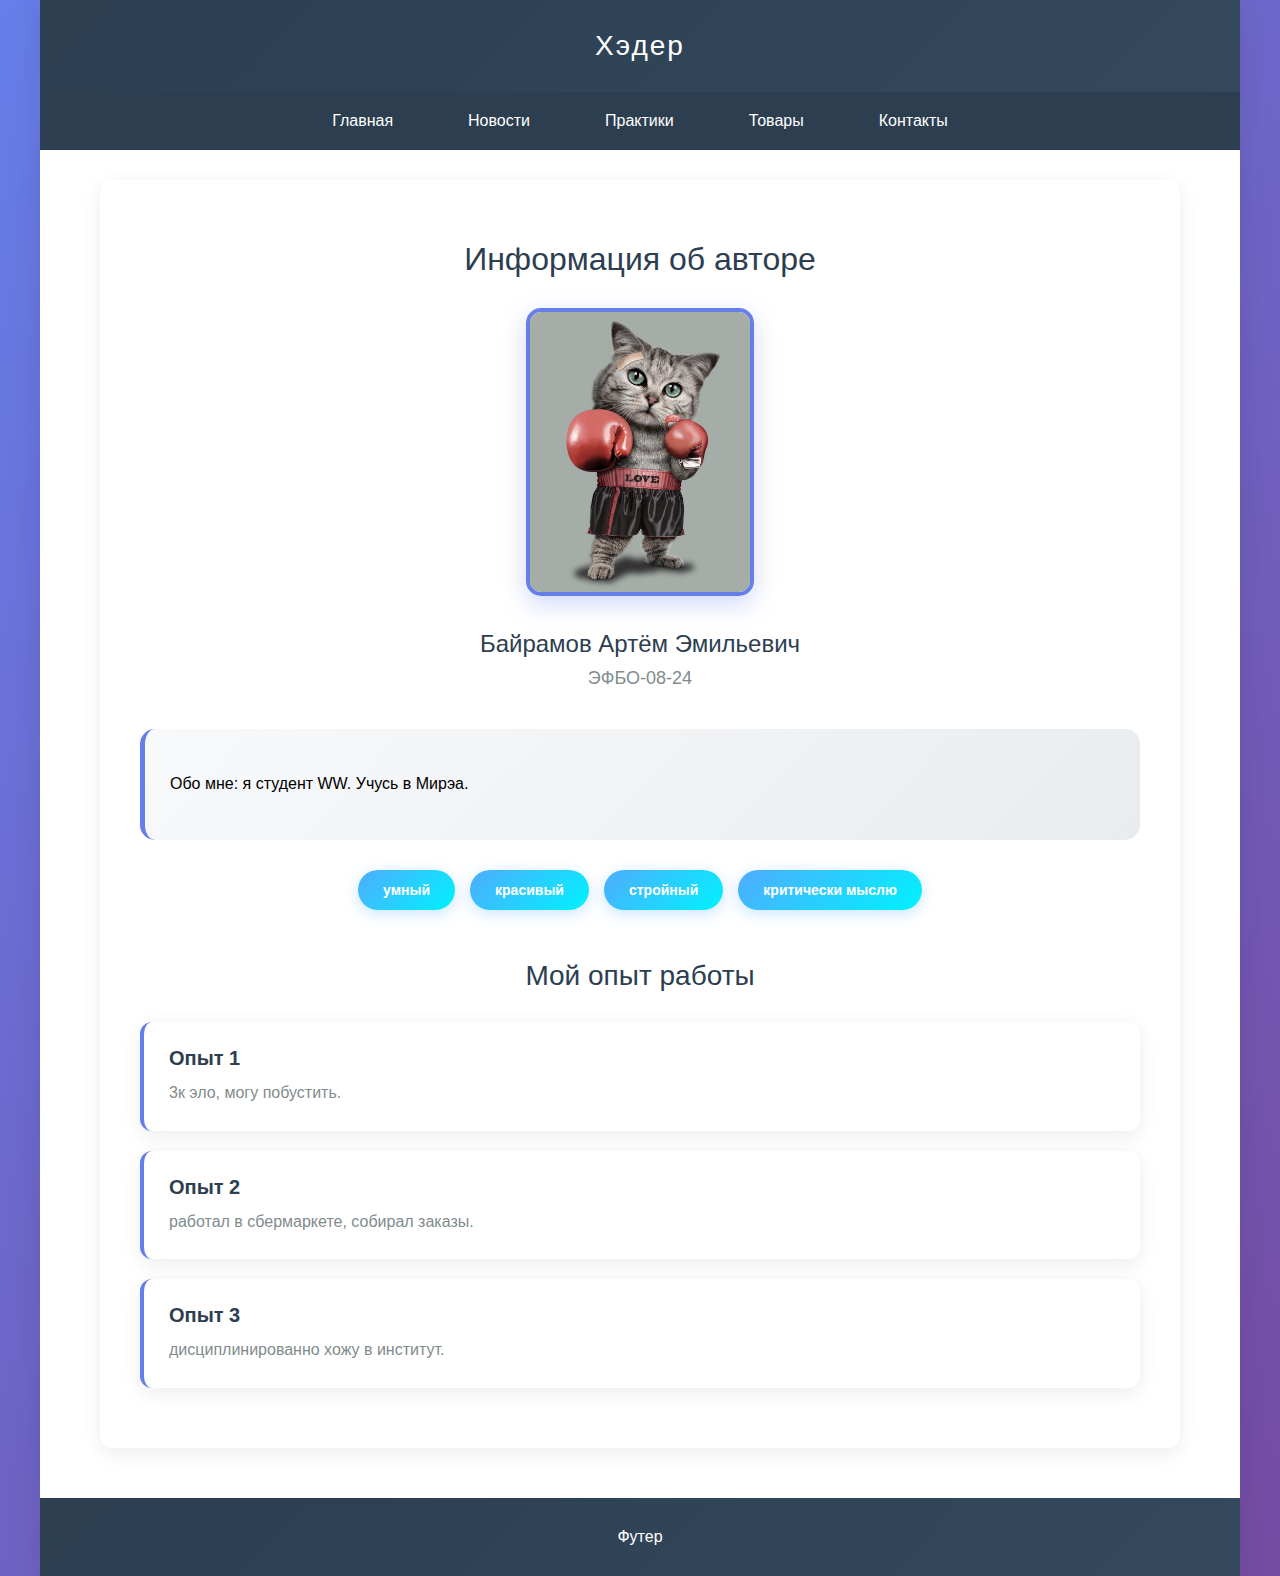
<file: index.html>
<!DOCTYPE html>
<html lang="ru">
 <head>
 <meta charset="UTF-8">
 <meta name="viewport" content="width=device-width, initial-scale=1.0">
 <title>Семестровая работа</title>
 <link rel="stylesheet" href="src/style/styles.css">
 </head>
   <link rel="icon" type="image/x-icon" href="/favicon.ico">
 <body>
 <div class="page-container">
 <div class="header">Хэдер</div>
 <div class="nav">
 <ul class="nav-list">
 <li class="nav-item"><a class="nav-link"
href="/index.html">Главная</a></li>
 <li class="nav-item"><a class="nav-link"
href="src/pages/news.html">Новости</a></li>
 <li class="nav-item"><a class="nav-link"
href="src/pages/practices.html">Практики</a></li>
 <li class="nav-item"><a class="nav-link"
href="src/pages/goods.html">Товары</a></li>
 <li class="nav-item"><a class="nav-link"
href="src/pages/contacts.html">Контакты</a></li>
 </ul>
 </div>
 <div class="content">
 <div class="profile-header">
 <h1 class="profile-title">Информация об авторе</h1>
<img class="profile-photo" src="src/images/photo.png" alt="Фото
автора">
 <h2 class="profile-name">Байрамов Артём Эмильевич</h2>
 <p class="profile-group">ЭФБО-08-24</p>
 </div>

 <div class="about-me">
 <p>Обо мне: я студент WW.
Учусь в Мирэа.</p>
 </div>

 <div class="skills-container">
 <div class="skill-tag">умный</div>
 <div class="skill-tag">красивый </div>
 <div class="skill-tag">стройный </div>
 <div class="skill-tag">критически мыслю</div>
 </div>

 <div class="experience-section">
 <h2 class="section-title">Мой опыт работы</h2>
 <div class="experience-card">
 <h3 class="experience-title">Опыт 1</h3>
 <p class="experience-desc">3к эло, могу побустить.</p>
 </div>
 <div class="experience-card">
 <h3 class="experience-title">Опыт 2</h3>
 <p class="experience-desc">работал в сбермаркете, собирал заказы.</p>
 </div>
 <div class="experience-card">
 <h3 class="experience-title">Опыт 3</h3>
 <p class="experience-desc">дисциплинированно хожу в институт.
</p>
 </div>
 </div>
 </div>
 <div class="footer">Футер</div>
 </div>
 </body>
</html>
</file>
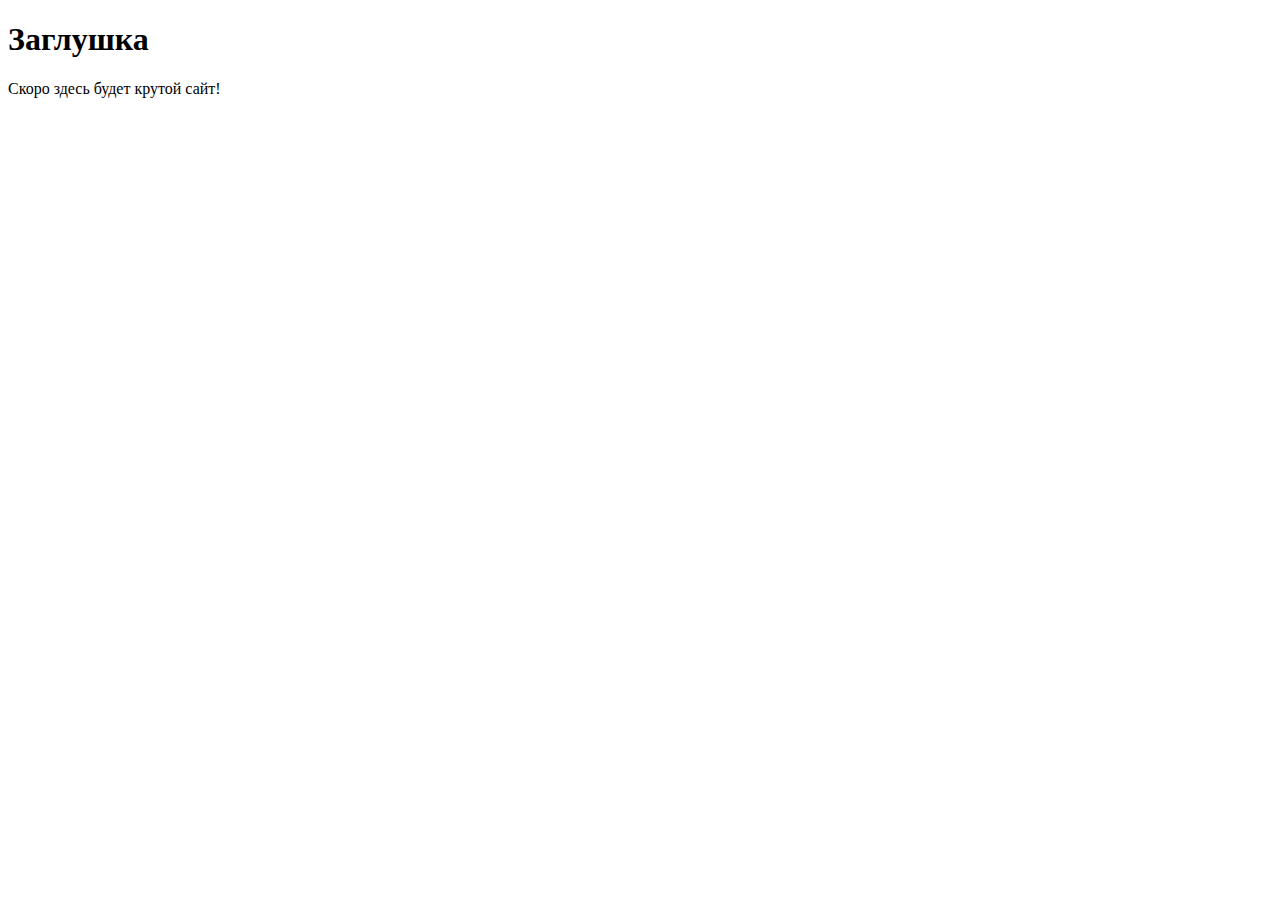
<file: src/index.html>
<!DOCTYPE html>
<html lang="ru">
<head>
 <meta charset="UTF-8">
 <!-- Важная мета-информация для корректного отображения на мобильных устройствах -->
 <meta name="viewport" content="width=device-width, initial-scale=1.0">
 <title>Мой первый проект</title>
 <!-- Подключение фавиконки -->
 <link rel="icon" href="../assets/favicon.ico" type="image/x-icon">
</head>
<body>
 <h1>Заглушка</h1>
 <p>Скоро здесь будет крутой сайт!</p>
</body>
</html>
</file>
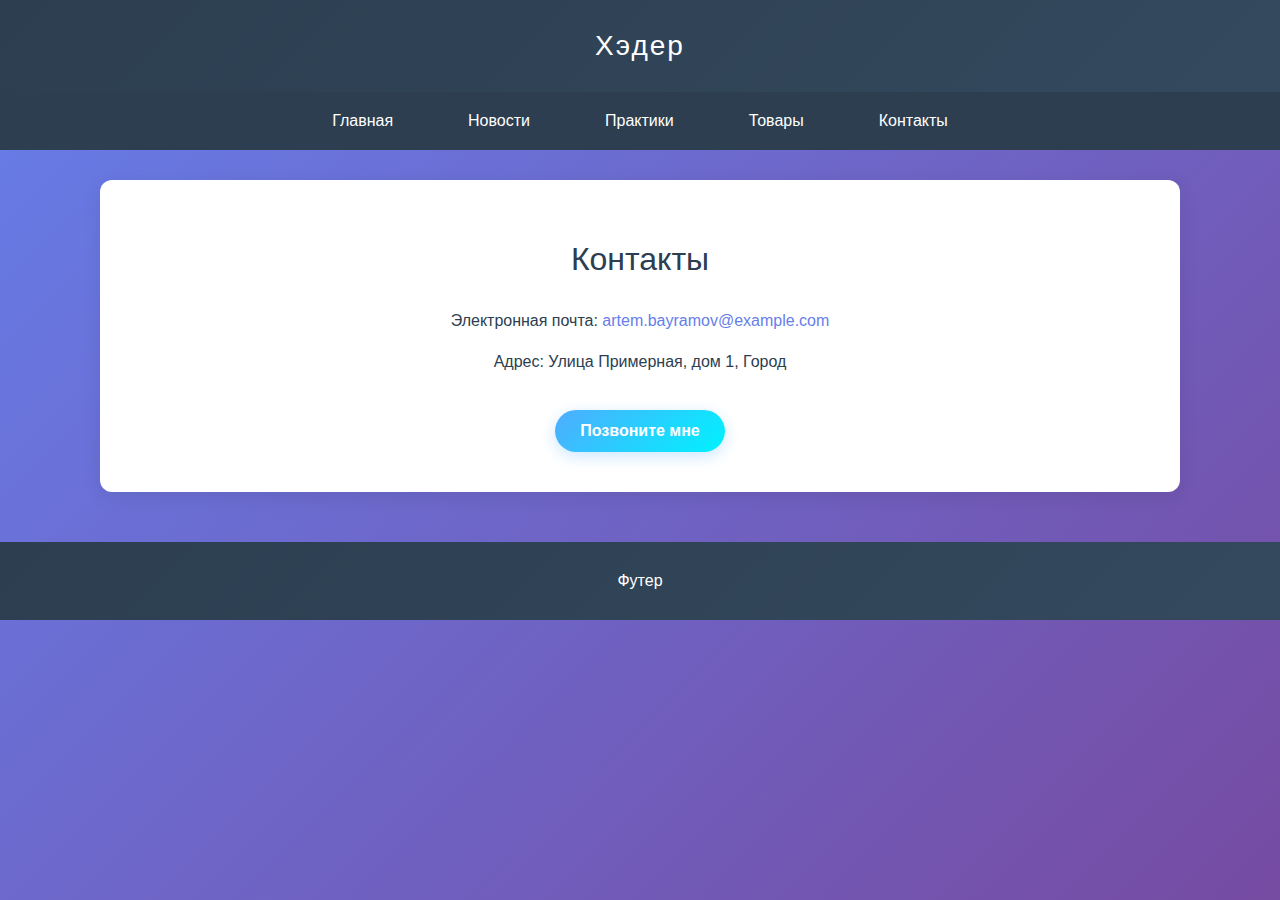
<file: src/pages/contacts.html>
<!doctype html>
<html lang="ru">
<head>
<meta charset="utf-8">
<meta name="viewport" content="width=device-width, initial-scale=1">
<link rel="stylesheet" href="../style/styles.css">
<title>Контакты</title>
</head>
<body>
<div id="header">Хэдер</div>


<div id="menu">
<ul>
<li><a href="../index.html">Главная</a></li>
<li><a href="news.html">Новости</a></li>
<li><a href="practices.html">Практики</a></li>
<li><a href="goods.html">Товары</a></li>
<li><a href="contacts.html">Контакты</a></li>
</ul>
</div>


<div id="content">
<h1>Контакты</h1>
<p>Электронная почта: <a href="mailto:artem.bayramov@example.com">artem.bayramov@example.com</a></p>
<p>Адрес: Улица Примерная, дом 1, Город</p>
<button> Позвоните мне </button>
</div>


<div id="footer">Футер</div>
</body>
</html>
</file>
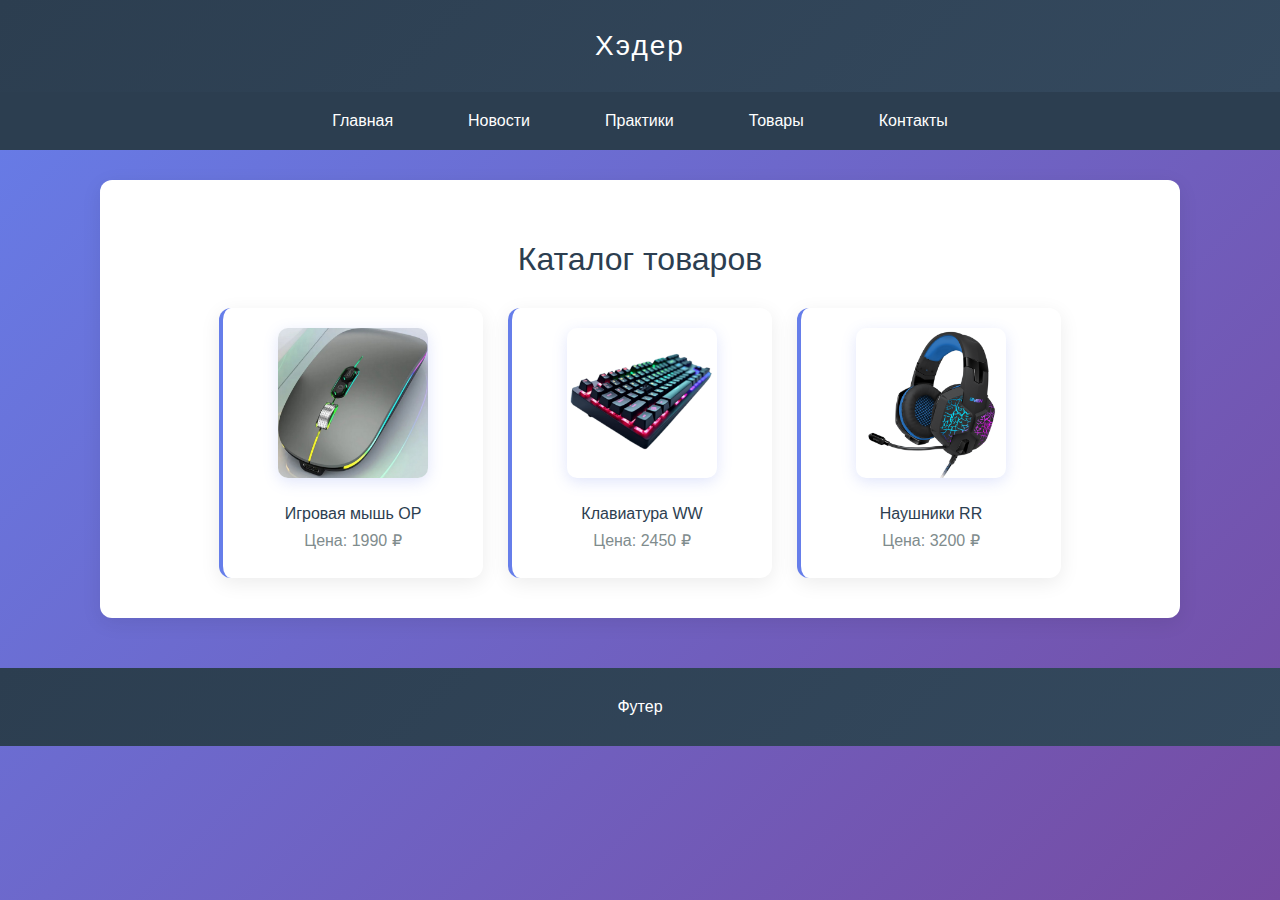
<file: src/pages/goods.html>
<!doctype html>
<html lang="ru">
<head>
  <meta charset="utf-8">
  <meta name="viewport" content="width=device-width, initial-scale=1">
   <link rel="stylesheet" href="../style/styles.css">
  <title>Товары</title>
</head>
<body>
  <div id="header">Хэдер</div>

  <div id="menu">
    <ul>
      <li><a href="/index.html">Главная</a></li>
      <li><a href="news.html">Новости</a></li>
      <li><a href="practices.html">Практики</a></li>
      <li><a href="goods.html">Товары</a></li>
      <li><a href="contacts.html">Контакты</a></li>
    </ul>
  </div>

  <div id="content">
    <h1>Каталог товаров</h1>

    <div>
      <div>
        <img src="../images/product1.png" alt="Товар 1" width="150" height="150">
        <div>Игровая мышь OP</div>
        <div>Цена: 1990 ₽</div>
      </div>

      <div>
        <img src="../images/product2.png" alt="Товар 2" width="150" height="150">
        <div>Клавиатура WW</div>
        <div>Цена: 2450 ₽</div>
      </div>

      <div>
        <img src="../images/product3.png" alt="Товар 3" width="150" height="150">
        <div>Наушники RR</div>
        <div>Цена: 3200 ₽</div>
      </div>
    </div>
  </div>

  <div id="footer">Футер</div>
</body>
</html>
</file>
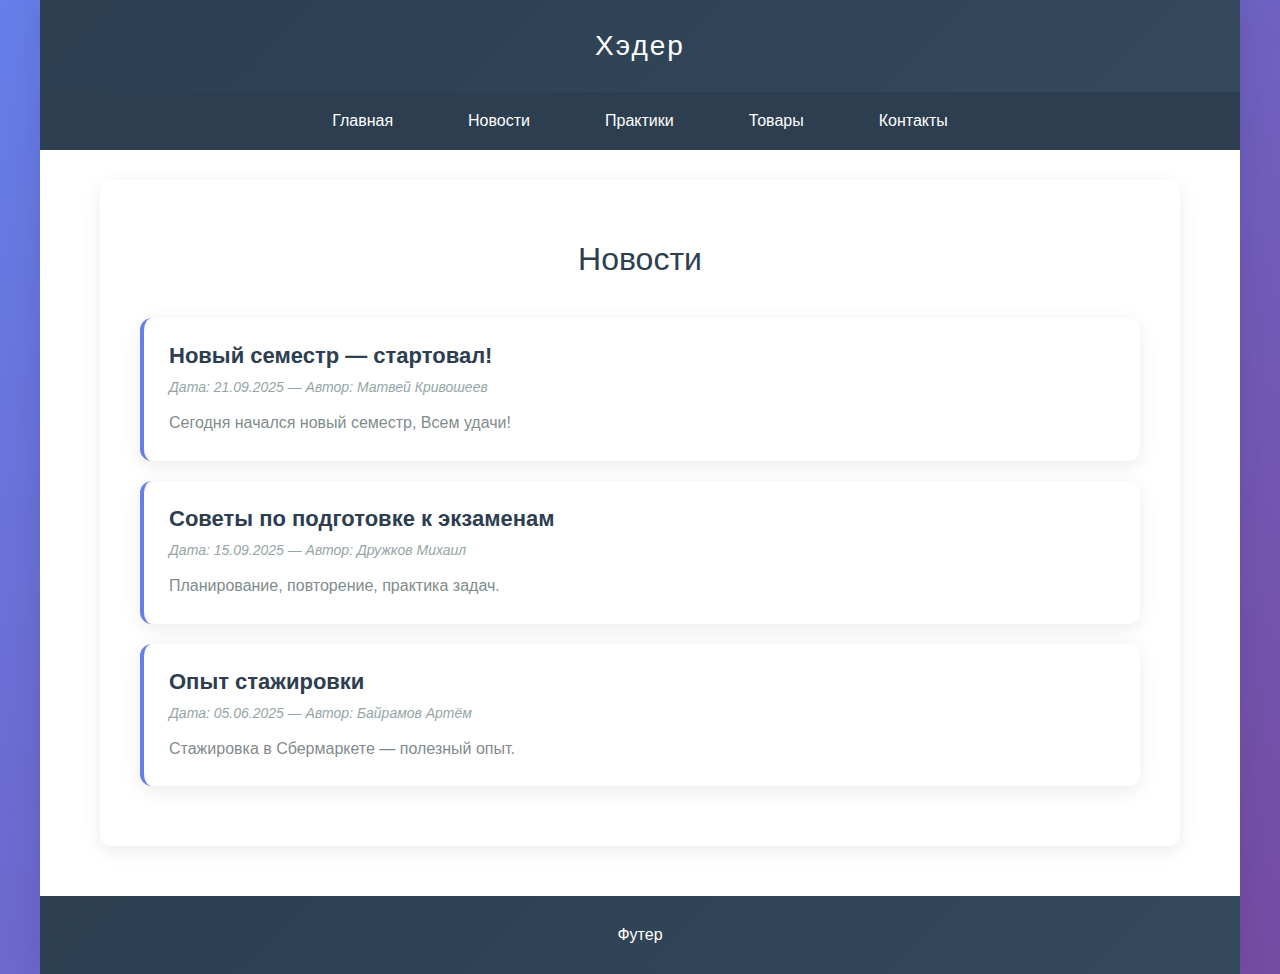
<file: src/pages/news.html>
<!doctype html>
<html lang="ru">
<head>
  <meta charset="utf-8">
  <meta name="viewport" content="width=device-width, initial-scale=1">
    <link rel="stylesheet" href="../style/styles.css">
  <title>Новости</title>
</head>
<body>
  <div class="page-container">

    <!-- Хэдер -->
    <div class="header">Хэдер</div>

    <!-- Навигация -->
    <div class="nav">
      <ul class="nav-list">
        <li class="nav-item"><a class="nav-link" href="/index.html">Главная</a></li>
        <li class="nav-item"><a class="nav-link" href="news.html">Новости</a></li>
        <li class="nav-item"><a class="nav-link" href="practices.html">Практики</a></li>
        <li class="nav-item"><a class="nav-link" href="goods.html">Товары</a></li>
        <li class="nav-item"><a class="nav-link" href="contacts.html">Контакты</a></li>
      </ul>
    </div>

    <!-- Контент -->
    <div class="content">
      <h1 class="content-title">Новости</h1>

      <article class="news-card">
        <h2 class="news-title">Новый семестр — стартовал!</h2>
        <div class="news-meta">Дата: 21.09.2025 — Автор: Матвей Кривошеев</div>
        <p class="news-text">Сегодня начался новый семестр, Всем удачи!</p>
      </article>

      <article class="news-card">
        <h2 class="news-title">Советы по подготовке к экзаменам</h2>
        <div class="news-meta">Дата: 15.09.2025 — Автор: Дружков Михаил</div>
        <p class="news-text">Планирование, повторение, практика задач.</p>
      </article>

      <article class="news-card">
        <h2 class="news-title">Опыт стажировки</h2>
        <div class="news-meta">Дата: 05.06.2025 — Автор: Байрамов Артём</div>
        <p class="news-text">Стажировка в Сбермаркете — полезный опыт.</p>
      </article>
    </div>

    <!-- Футер -->
    <div class="footer">Футер</div>
  </div>
</body>
</html>
</file>
<file: src/style/styles.css>
/* ===== БАЗОВЫЕ СТИЛИ ===== */
body {
 font-family: 'Segoe UI', Tahoma, Geneva, Verdana, sans-serif; /* Современный
шрифт для лучшей читаемости */
 margin: 0; /* Убираем стандартные отступы браузера */
 padding: 0; /* Убираем стандартные внутренние отступы */
background: linear-gradient(135deg, #667eea 0%, #764ba2 100%); /* Красивый
градиентный фон всей страницы */
 min-height: 100vh; /* Минимальная высота равна высоте окна браузера */
}
/* ===== КОНТЕЙНЕР СТРАНИЦЫ ===== */
.page-container {
 max-width: 1200px; /* Максимальная ширина контента */
 margin: 0 auto; /* Центрирование контейнера по горизонтали */
 background: white; /* Белый фон для основного содержимого */
 min-height: 100vh; /* Минимальная высота равна высоте окна браузера */
 box-shadow: 0 0 30px rgba(0,0,0,0.1); /* Легкая тень вокруг всего контента */
}
/* ===== ШАПКА ===== */
.header {
 background: linear-gradient(135deg, #2c3e50 0%, #34495e 100%); /* Темный
градиентный фон */
 color: white; /* Белый цвет текста */
 text-align: center; /* Выравнивание текста по центру */
 padding: 30px; /* Внутренние отступы со всех сторон */
 font-size: 28px; /* Размер шрифта */
 font-weight: 300; /* Легкое начертание шрифта */
 letter-spacing: 2px; /* Расстояние между буквами */
}
/* ===== НАВИГАЦИЯ ===== */
.nav {
 background: #2c3e50; /* Темно-синий фон навигации */
 padding: 20px 0; /* Вертикальные отступы */
}
.nav-list {
 list-style: none; /* Убираем маркеры списка */
 margin: 0; /* Убираем внешние отступы */
 padding: 0; /* Убираем внутренние отступы */
 display: flex; /* Горизонтальное расположение элементов */
 justify-content: center; /* Выравнивание по центру */
 gap: 25px; /* Расстояние между элементами навигации */
}
.nav-item {
 margin: 0; /* Убираем отступы у пунктов меню */
}
.nav-link {
 color: white; /* Белый цвет текста ссылок */
 text-decoration: none; /* Убираем подчеркивание ссылок */
 padding: 12px 25px; /* Отступы внутри ссылок */
 border-radius: 25px; /* Скругленные углы (капсульная форма) */
 transition: all 0.3s ease; /* Плавные анимации при изменении */
 font-weight: 500; /* Средняя жирность шрифта */
}
.nav-link:hover {
 background: rgba(255,255,255,0.1); /* Полупрозрачный белый фон при наведении
*/
 transform: translateY(-2px); /* Легкое поднятие элемента при наведении */
}
/* ===== ОСНОВНОЙ КОНТЕНТ ===== */
.content {
 padding: 40px; /* Внутренние отступы контента */
 max-width: 900px; /* Максимальная ширина контента */
 margin: 0 auto; /* Центрирование контента */
}
/* ===== ГЛАВНАЯ СТРАНИЦА ===== */
.profile-header {
 text-align: center; /* Выравнивание по центру */
 margin-bottom: 40px; /* Отступ снизу */
}
.profile-title {
 font-size: 32px; /* Размер шрифта заголовка */
 color: #2c3e50; /* Темно-синий цвет текста */
 margin-bottom: 10px; /* Отступ снизу */
 font-weight: 300; /* Легкое начертание шрифта */
}
.profile-photo {
 width: 220px; /* Фиксированная ширина фото */
 height: 280px; /* Фиксированная высота фото */
 border-radius: 15px; /* Скругленные углы фото */
 object-fit: cover; /* Обрезка фото для сохранения пропорций */
 margin: 20px auto; /* Центрирование и отступы */
 border: 4px solid #667eea; /* Синяя рамка вокруг фото */
 box-shadow: 0 8px 25px rgba(102, 126, 234, 0.3); /* Тень с синим оттенком */
}
.profile-name {
 font-size: 24px; /* Размер шрифта имени */
 color: #2c3e50; /* Темно-синий цвет текста */
 margin: 10px 0; /* Вертикальные отступы */
 font-weight: 500; /* Средняя жирность шрифта */
}
.profile-group {
 font-size: 18px; /* Размер шрифта группы */
 color: #7f8c8d; /* Серый цвет текста */
 margin: 5px 0; /* Вертикальные отступы */
}
.about-me {
 background: linear-gradient(135deg, #f8f9fa 0%, #e9ecef 100%); /* Светлый
градиентный фон */
 padding: 25px; /* Внутренние отступы */
 border-radius: 15px; /* Скругленные углы */
 margin: 30px 0; /* Вертикальные отступы */
 border-left: 5px solid #667eea; /* Синяя полоса слева */
 font-size: 16px; /* Размер шрифта текста */
 line-height: 1.8; /* Межстрочный интервал */
}
/* ===== НАВЫКИ ===== */
.skills-container {
 display: flex; /* Горизонтальное расположение навыков */
 justify-content: center; /* Выравнивание по центру */
 flex-wrap: wrap; /* Перенос на новую строку при необходимости */
 gap: 15px; /* Расстояние между навыками */
 margin: 30px 0; /* Вертикальные отступы */
}
.skill-tag {
 background: linear-gradient(135deg, #4facfe 0%, #00f2fe 100%); /* Голубой
градиентный фон */
 color: white; /* Белый цвет текста */
 padding: 12px 25px; /* Внутренние отступы */
 border-radius: 25px; /* Круглые углы (капсульная форма) */
 font-weight: 600; /* Жирный шрифт */
 font-size: 14px; /* Размер шрифта */
 box-shadow: 0 4px 15px rgba(79, 172, 254, 0.3); /* Тень с голубым оттенком */
 transition: all 0.3s ease; /* Плавные анимации при изменении */
}
.skill-tag:hover {
 transform: translateY(-3px); /* Поднятие элемента при наведении */
 box-shadow: 0 6px 20px rgba(79, 172, 254, 0.4); /* Увеличение тени при
наведении */
}
/* ===== ОПЫТ РАБОТЫ ===== */
.experience-section {
 margin-top: 50px; /* Отступ сверху */
}
.section-title {
 font-size: 28px; /* Размер шрифта заголовка секции */
 color: #2c3e50; /* Темно-синий цвет текста */
 text-align: center; /* Выравнивание по центру */
 margin-bottom: 30px; /* Отступ снизу */
 font-weight: 300; /* Легкое начертание шрифта */
}
.experience-card {
 background: white; /* Белый фон карточки */
 padding: 25px; /* Внутренние отступы */
 margin: 20px 0; /* Вертикальные отступы */
 border-radius: 12px; /* Скругленные углы */
 box-shadow: 0 5px 20px rgba(0,0,0,0.08); /* Легкая тень */
 border-left: 4px solid #667eea; /* Синяя полоса слева */
 transition: transform 0.3s ease; /* Плавная анимация трансформации */
}
.experience-card:hover {
 transform: translateX(5px); /* Сдвиг вправо при наведении */
}
.experience-title {
 font-size: 20px; /* Размер шрифта заголовка опыта */
 color: #2c3e50; /* Темно-синий цвет текста */
 margin: 0 0 10px 0; /* Отступ снизу */
 font-weight: 600; /* Жирный шрифт */
}
.experience-desc {
 color: #7f8c8d; /* Серый цвет текста */
 line-height: 1.6; /* Межстрочный интервал */
 margin: 0; /* Убираем отступы */
}
/* ===== ФУТЕР ===== */
.footer {
 background: linear-gradient(135deg, #2c3e50 0%, #34495e 100%); /* Темный
градиентный фон */
 color: white; /* Белый цвет текста */
 text-align: center; /* Выравнивание по центру */
 padding: 30px; /* Внутренние отступы */
 margin-top: 50px; /* Отступ сверху */
}
/* ===== ХЭДЕР ДЛЯ ВТОРОЙ СТРАНИЦЫ ===== */
#header {
  background: linear-gradient(135deg, #2c3e50 0%, #34495e 100%);
  color: white;
  text-align: center;
  padding: 30px;
  font-size: 28px;
  font-weight: 300;
  letter-spacing: 2px;
}

/* ===== МЕНЮ ДЛЯ ВТОРОЙ СТРАНИЦЫ ===== */
#menu {
  background: #2c3e50;
  padding: 20px 0;
}
#menu ul {
  list-style: none;
  margin: 0;
  padding: 0;
  display: flex;
  justify-content: center;
  gap: 25px;
}
#menu li {
  margin: 0;
}
#menu a {
  color: white;
  text-decoration: none;
  padding: 12px 25px;
  border-radius: 25px;
  transition: all 0.3s ease;
  font-weight: 500;
}
#menu a:hover {
  background: rgba(255, 255, 255, 0.1);
  transform: translateY(-2px);
}

/* ===== КОНТЕНТ (ТОВАРЫ) ===== */
#content {
  padding: 40px;
  max-width: 1000px;
  margin: 0 auto;
}
#content h1 {
  text-align: center;
  font-size: 32px;
  color: #2c3e50;
  margin-bottom: 40px;
  font-weight: 300;
}

/* ===== СЕТКА ТОВАРОВ ===== */
#content > div {
  display: flex;
  justify-content: center;
  flex-wrap: wrap;
  gap: 25px;
}

/* ===== КАРТОЧКА ТОВАРА ===== */
#content > div > div {
  background: white;
  border-radius: 12px;
  padding: 20px;
  width: 220px;
  text-align: center;
  box-shadow: 0 5px 20px rgba(0,0,0,0.08);
  border-left: 4px solid #667eea;
  transition: transform 0.3s ease;
}
#content > div > div:hover {
  transform: translateY(-5px);
}
#content img {
  border-radius: 10px;
  margin-bottom: 15px;
  box-shadow: 0 4px 15px rgba(102, 126, 234, 0.2);
}
#content div div div {
  margin: 8px 0;
  font-size: 16px;
  color: #2c3e50;
  font-weight: 500;
}
#content div div div:last-child {
  color: #7f8c8d;
  font-weight: 400;
}

/* ===== ФУТЕР ===== */
#footer {
  background: linear-gradient(135deg, #2c3e50 0%, #34495e 100%);
  color: white;
  text-align: center;
  padding: 30px;
  margin-top: 50px;
}
/* ===== СТРАНИЦА НОВОСТЕЙ ===== */
.content-title {
  font-size: 32px;
  color: #2c3e50;
  text-align: center;
  margin-bottom: 40px;
  font-weight: 300;
}

/* Карточка новости */
.news-card {
  background: white;
  border-radius: 12px;
  padding: 25px;
  margin: 20px 0;
  box-shadow: 0 5px 20px rgba(0,0,0,0.08);
  border-left: 4px solid #667eea;
  transition: transform 0.3s ease;
}
.news-card:hover {
  transform: translateX(5px);
}

/* Заголовок новости */
.news-title {
  font-size: 22px;
  color: #2c3e50;
  margin: 0 0 10px 0;
  font-weight: 600;
}

/* Мета-инфо: дата + автор */
.news-meta {
  font-size: 14px;
  color: #95a5a6;
  margin-bottom: 15px;
  font-style: italic;
}

/* Текст новости */
.news-text {
  font-size: 16px;
  color: #7f8c8d;
  line-height: 1.6;
  margin: 0;
}
/* ===== КОНТАКТЫ ===== */
#content h1 {
  font-size: 32px;
  color: #2c3e50;
  text-align: center;
  margin-bottom: 30px;
  font-weight: 300;
}

#content {
  padding: 40px;
  max-width: 800px;
  margin: 0 auto;
  text-align: center;
}

#content p {
  font-size: 16px;
  color: #2c3e50;
  margin: 15px 0;
  line-height: 1.6;
}

#content a {
  color: #667eea;
  text-decoration: none;
  font-weight: 500;
}
#content a:hover {
  text-decoration: underline;
}

/* Кнопка */
#content button {
  margin-top: 20px;
  background: linear-gradient(135deg, #4facfe 0%, #00f2fe 100%);
  border: none;
  color: white;
  font-size: 16px;
  font-weight: 600;
  padding: 12px 25px;
  border-radius: 25px;
  cursor: pointer;
  transition: all 0.3s ease;
  box-shadow: 0 4px 15px rgba(79, 172, 254, 0.3);
}
#content button:hover {
  transform: translateY(-3px);
  box-shadow: 0 6px 20px rgba(79, 172, 254, 0.4);
}
/* ===== БЕЛЫЙ ФОН ДЛЯ КОНТЕНТА (ТОВАРЫ + КОНТАКТЫ) ===== */
#content,
.content {
  background: white;
  border-radius: 12px;
  padding: 40px;
  box-shadow: 0 5px 20px rgba(0,0,0,0.08);
  margin: 30px auto;
  max-width: 1000px;
}
</file>
